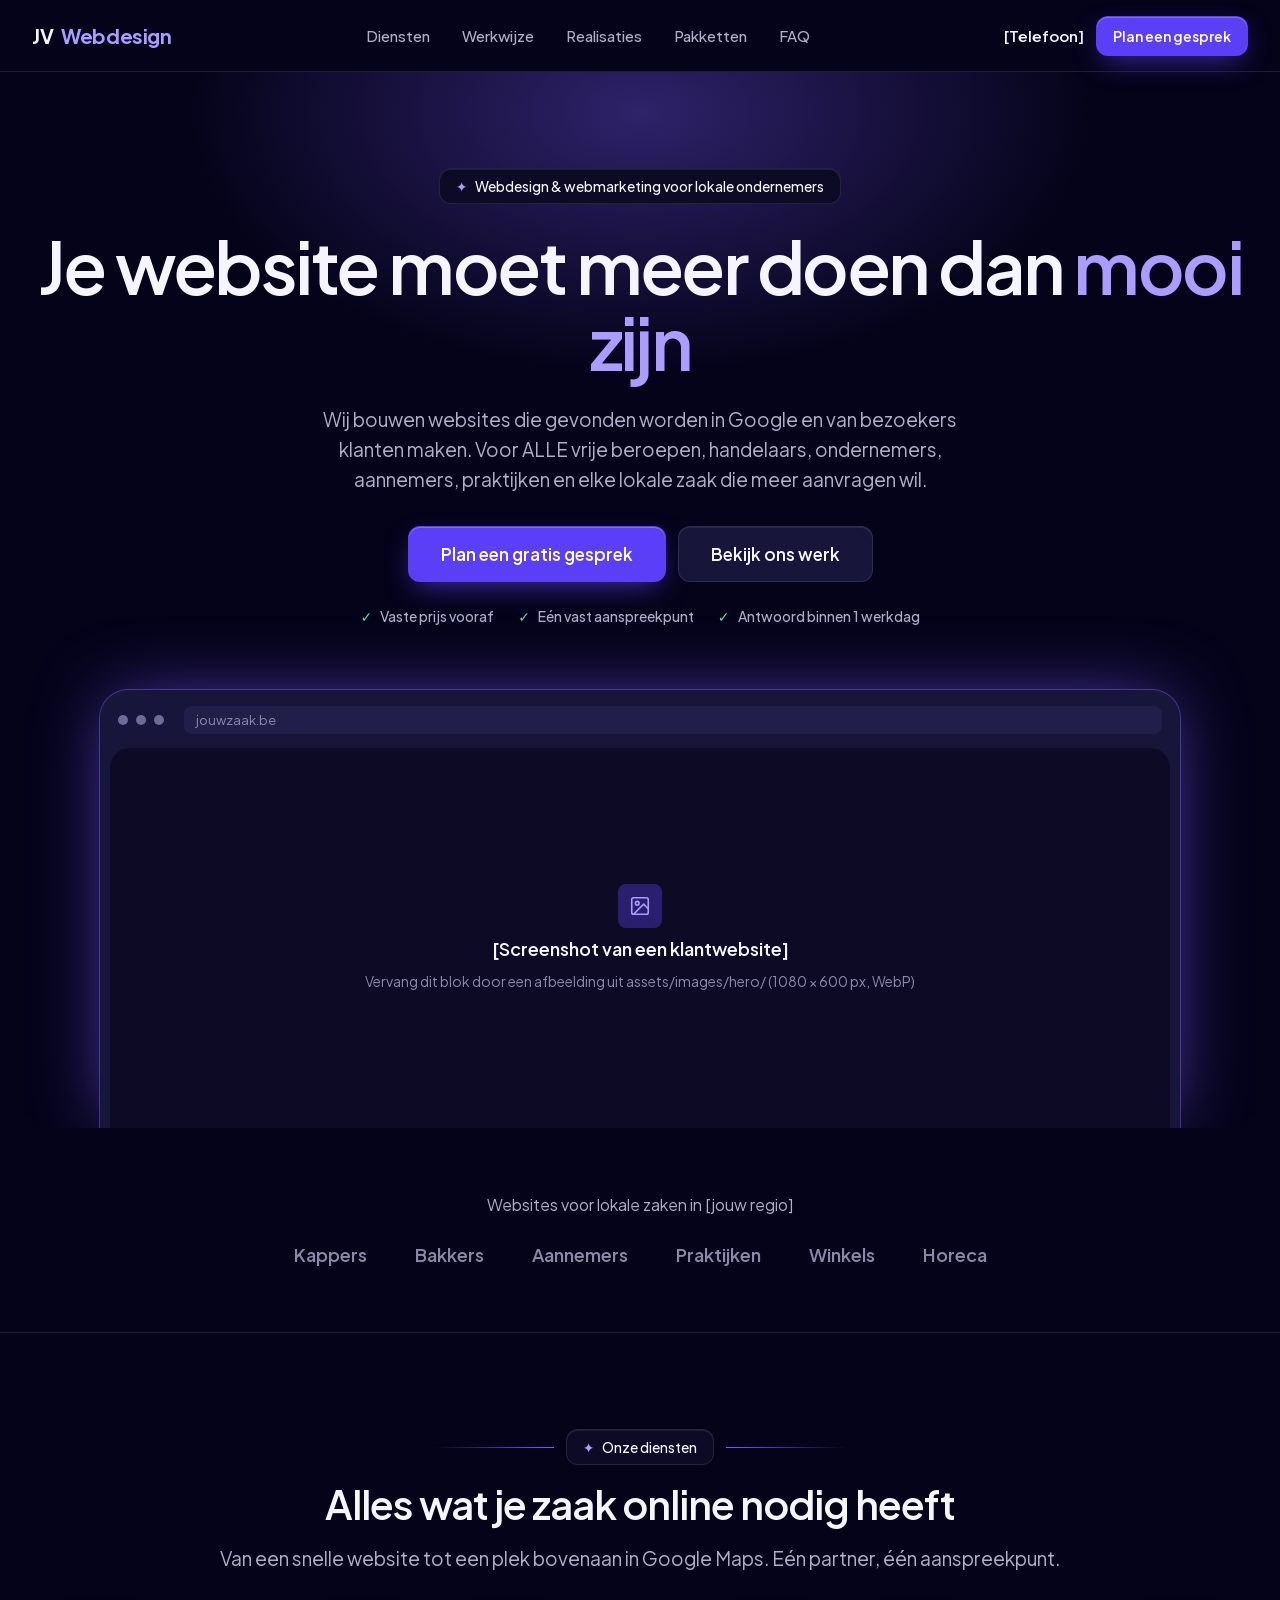
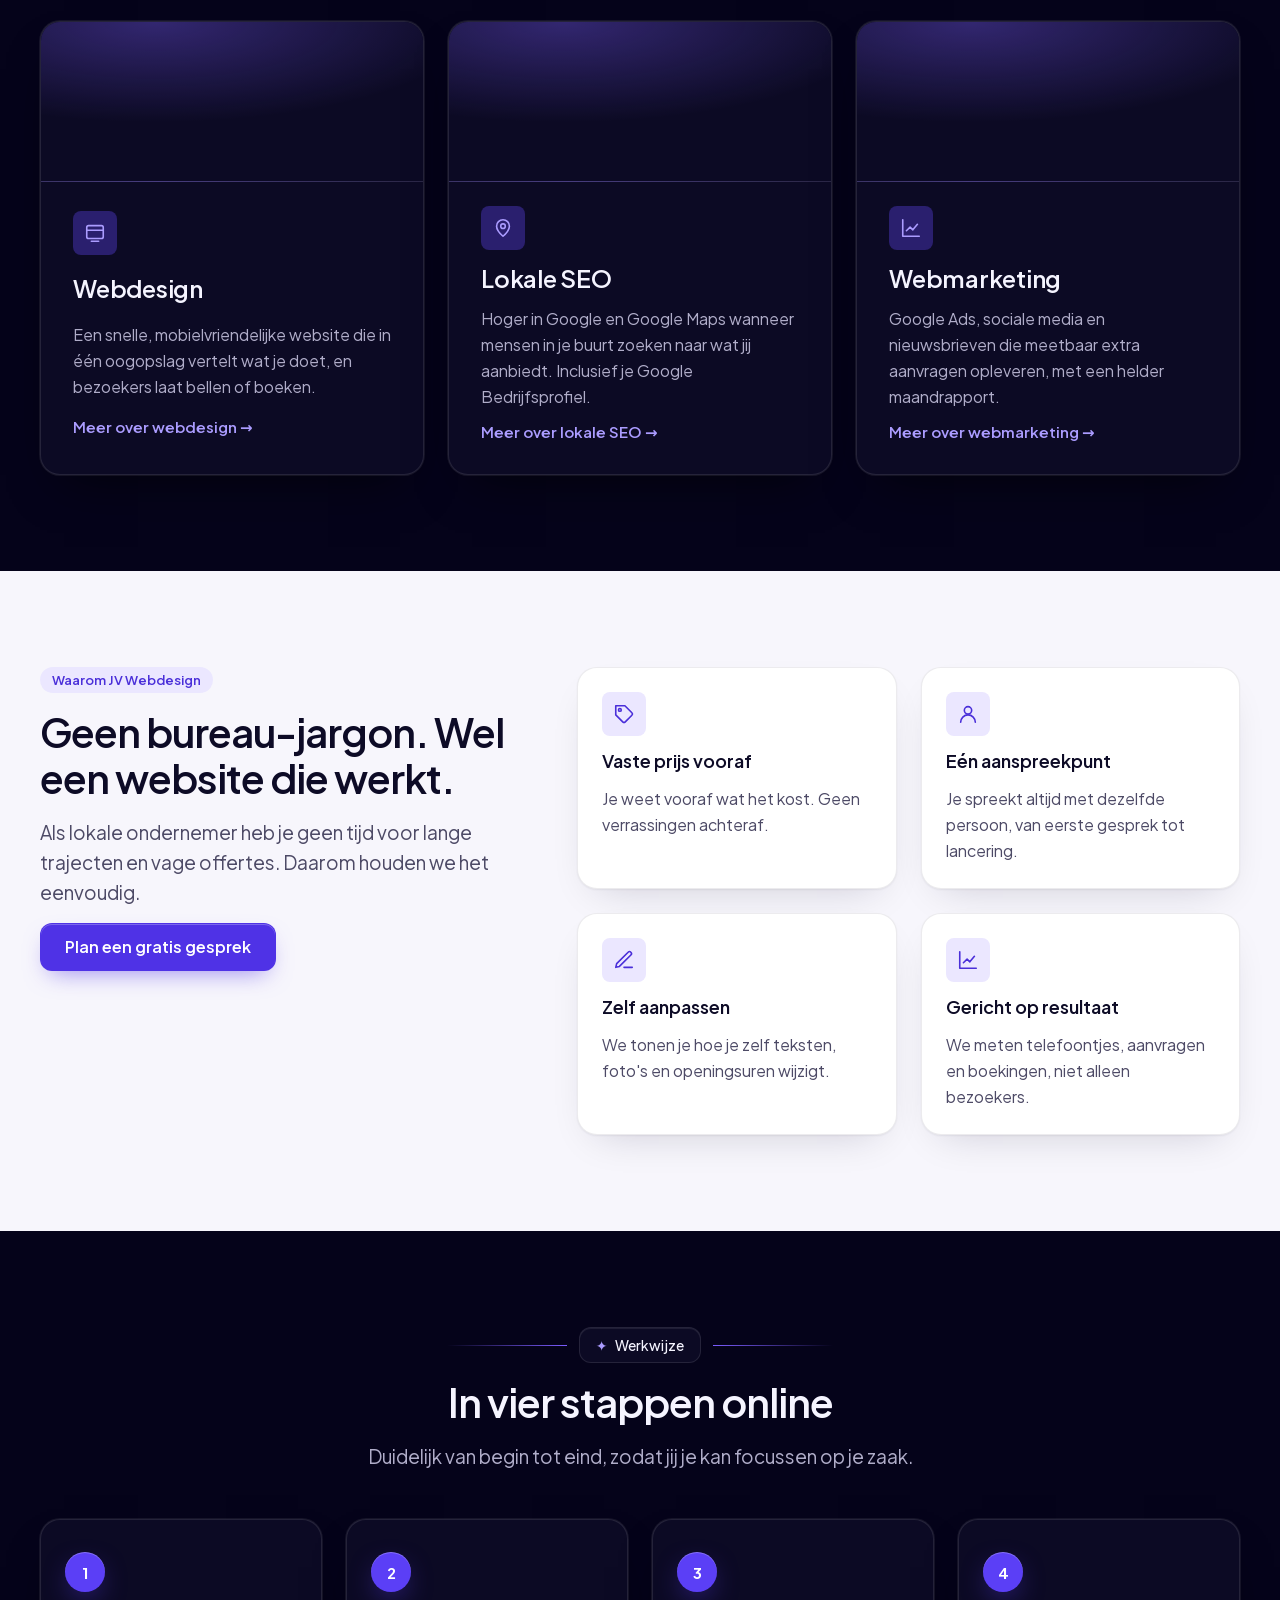
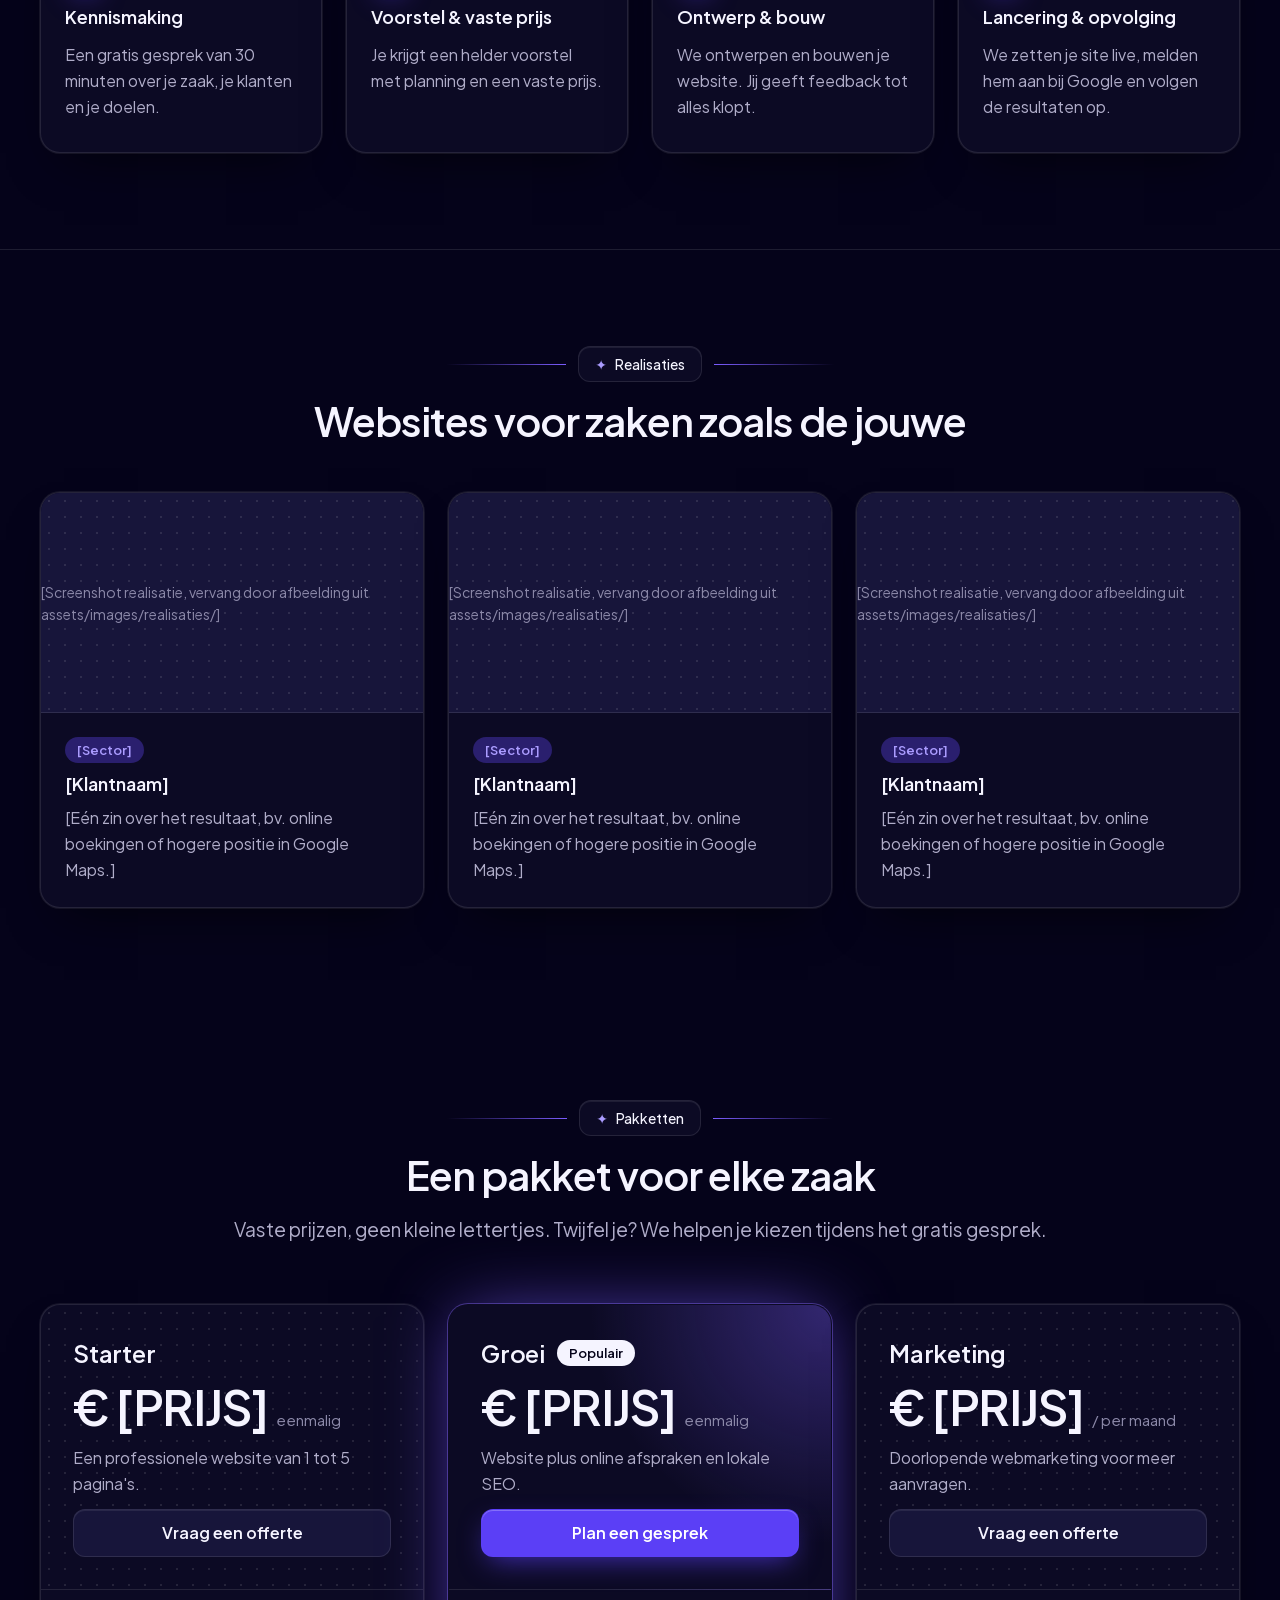
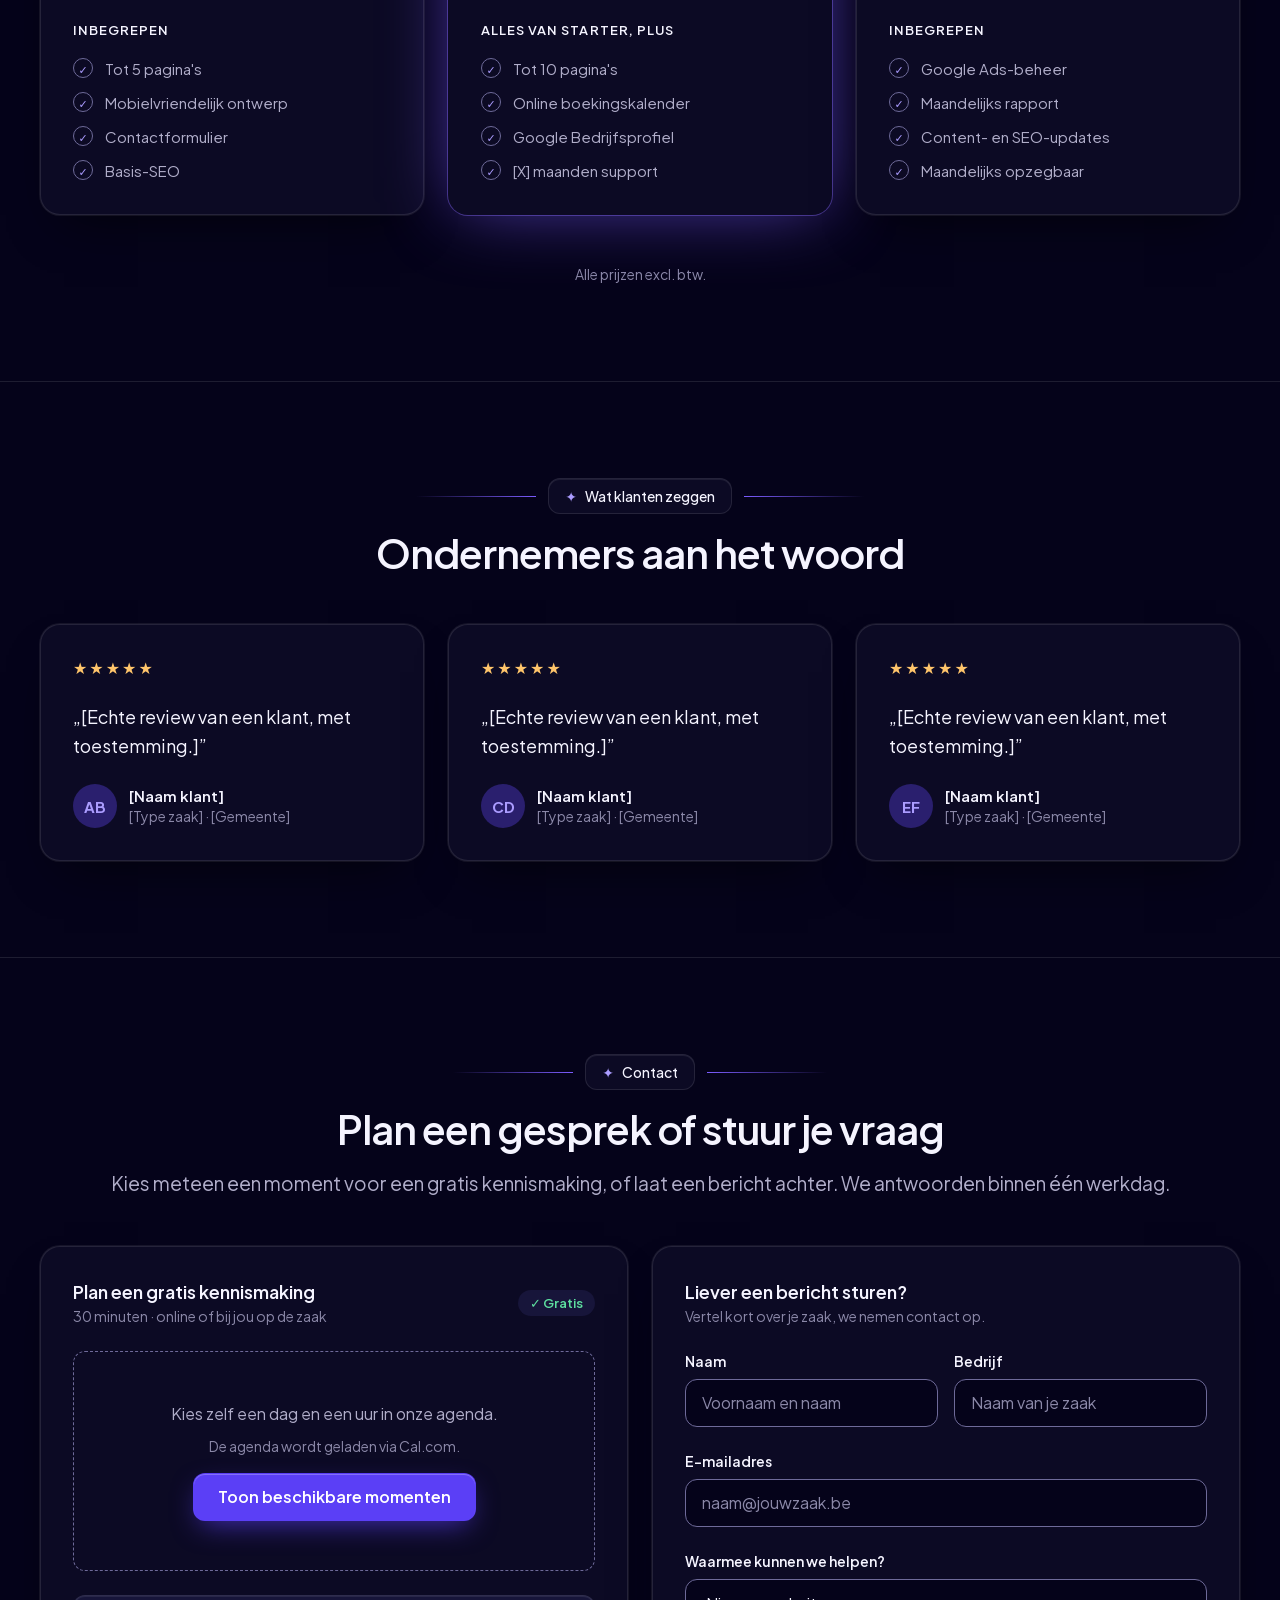
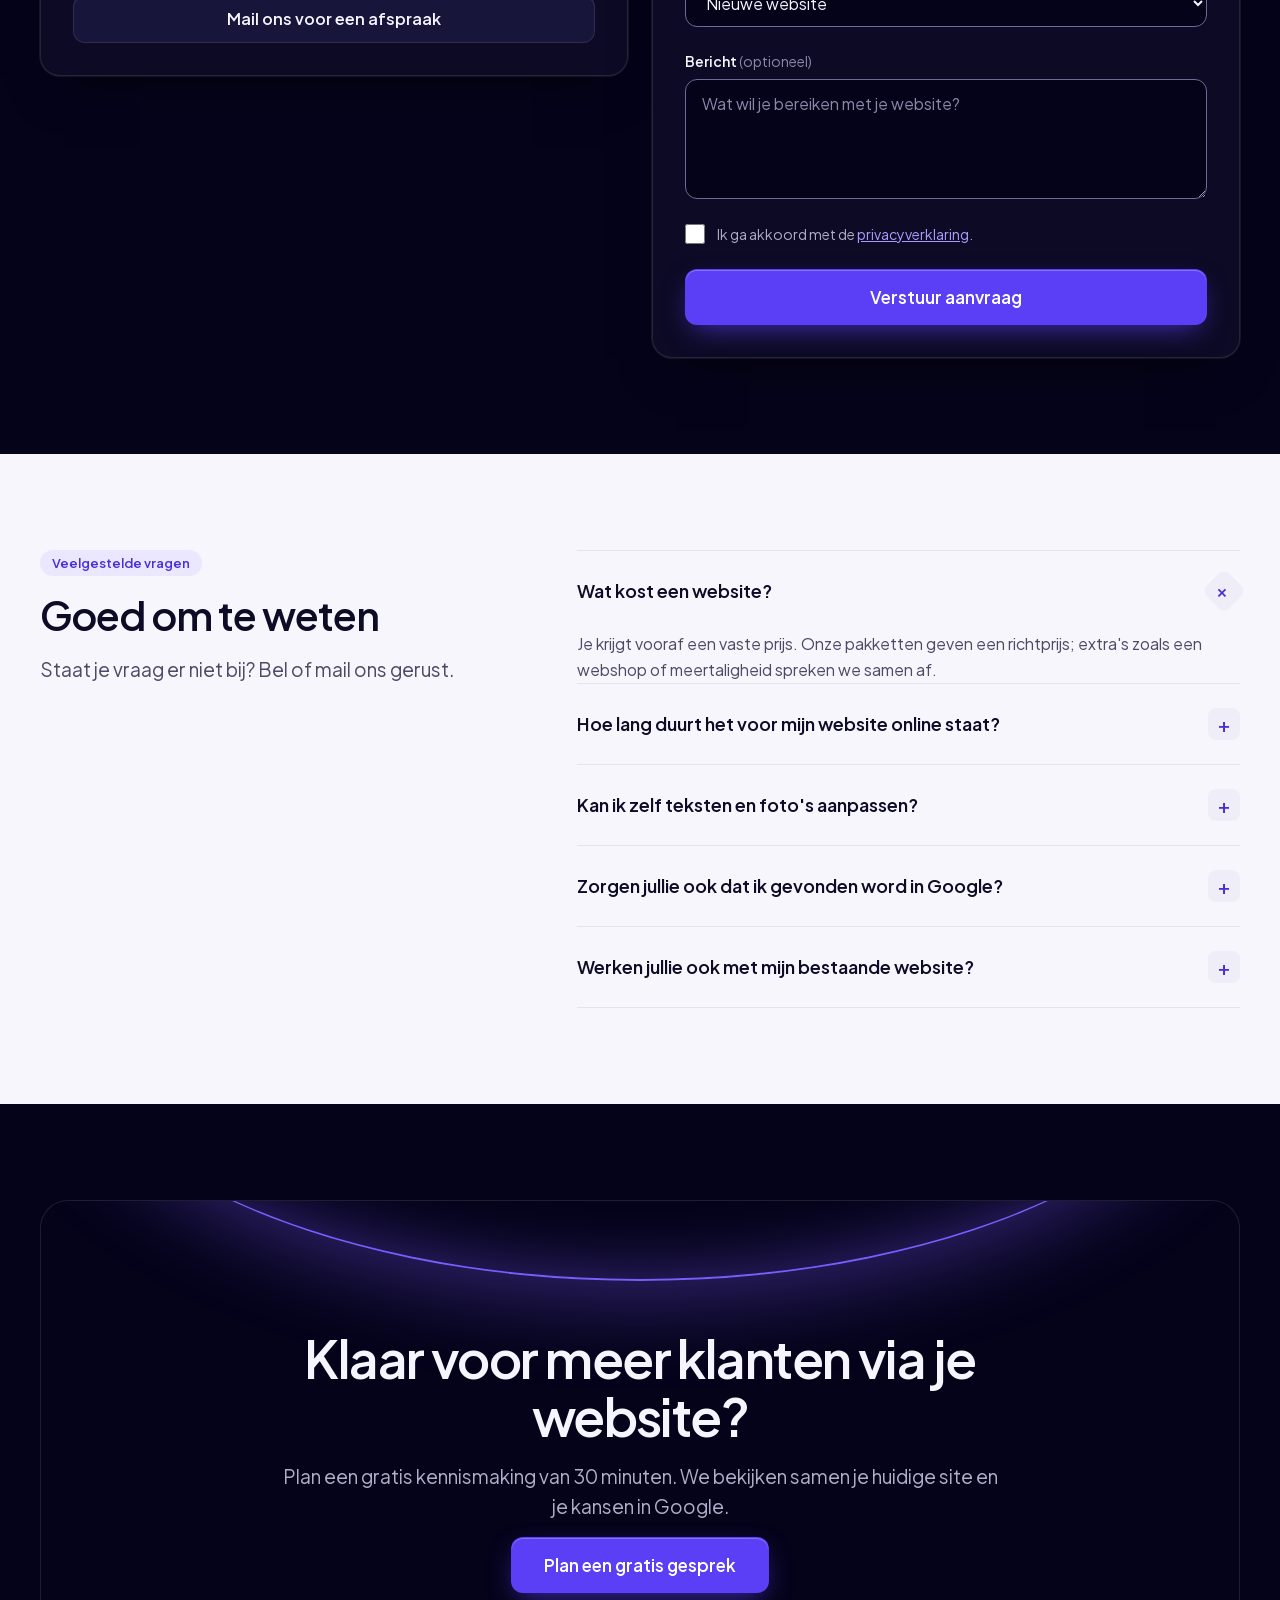
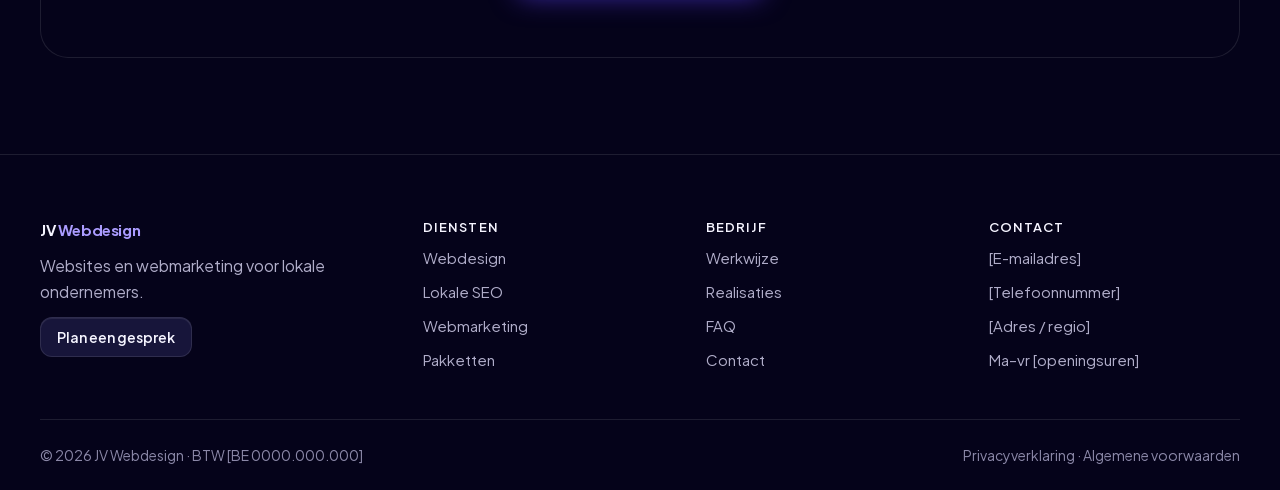
<file: index.html>
<!doctype html>
<html lang="nl" data-theme="dark">
  <head>
    <meta charset="utf-8" />
    <meta name="viewport" content="width=device-width, initial-scale=1" />
    <title>
      Webdesign &amp; lokale SEO voor lokale ondernemers | JV Webdesign
    </title>
    <meta
      name="description"
      content="Websites die gevonden worden en klanten opleveren. Vaste prijs, één aanspreekpunt. Plan een gratis kennismaking van 30 minuten."
    />
    <meta name="theme-color" content="#05031a" />
    <meta property="og:type" content="website" />
    <meta property="og:locale" content="nl_BE" />
    <meta property="og:site_name" content="JV Webdesign" />
    <meta
      property="og:title"
      content="Webdesign &amp; lokale SEO voor lokale ondernemers | JV Webdesign"
    />
    <meta
      property="og:description"
      content="Websites die gevonden worden en klanten opleveren. Vaste prijs, één aanspreekpunt. Plan een gratis kennismaking van 30 minuten."
    />
    <link rel="icon" href="favicon.ico" sizes="32x32" />
    <link rel="icon" href="assets/images/favicon.svg" type="image/svg+xml" />
    <link
      rel="preload"
      href="assets/fonts/plus-jakarta-sans-latin.woff2"
      as="font"
      type="font/woff2"
      crossorigin
    />
    <link rel="stylesheet" href="assets/css/fonts.css" />
    <link rel="stylesheet" href="assets/css/jv-webdesign.css" />
    <link rel="stylesheet" href="assets/css/site.css" />
    <script src="assets/js/main.js" defer></script>
  </head>
  <body>
    <a class="skip-link" href="#top">Naar de inhoud</a>
    <header class="site-header">
      <nav class="jv-nav" aria-label="Hoofdmenu">
        <a class="jv-nav__brand" href="#top">JV <b>Webdesign</b></a>
        <ul class="jv-nav__links" id="hoofdmenu">
          <li><a href="#diensten">Diensten</a></li>
          <li><a href="#werkwijze">Werkwijze</a></li>
          <li><a href="#realisaties">Realisaties</a></li>
          <li><a href="#pakketten">Pakketten</a></li>
          <li><a href="#faq">FAQ</a></li>
          <li class="jv-nav__mobile-only">
            <a href="tel:[TELEFOON]">[Telefoon]</a>
          </li>
        </ul>
        <div class="jv-nav__actions">
          <a class="jv-nav__phone" href="tel:[TELEFOON]">[Telefoon]</a>
          <a class="jv-btn jv-btn--primary jv-btn--sm" href="#contact"
            >Plan een gesprek</a
          >
          <button
            class="jv-nav__toggle"
            type="button"
            aria-controls="hoofdmenu"
            aria-expanded="false"
            aria-label="Menu openen"
          >
            <svg
              width="22"
              height="22"
              viewBox="0 0 24 24"
              fill="none"
              stroke="currentColor"
              stroke-width="1.75"
              stroke-linecap="round"
              stroke-linejoin="round"
              aria-hidden="true"
            >
              <path class="icon-open" d="M4 6h16M4 12h16M4 18h16"></path>
              <path class="icon-close" d="M6 6l12 12M18 6L6 18"></path>
            </svg>
          </button>
        </div>
      </nav>
    </header>
    <main>
      <section id="top" class="jv-hero jv-dots">
        <div class="jv-hero__inner">
          <p class="jv-eyebrow">
            Webdesign &amp; webmarketing voor lokale ondernemers
          </p>
          <h1 class="jv-display">
            Je website moet meer doen dan <em>mooi zijn</em>
          </h1>
          <p class="jv-lead jv-hero__lead">
            Wij bouwen websites die gevonden worden in Google en van bezoekers
            klanten maken. Voor ALLE vrije beroepen, handelaars, ondernemers, aannemers, praktijken en elke
            lokale zaak die meer aanvragen wil.
          </p>
          <div class="wp-block-buttons jv-hero__actions">
            <div class="wp-block-button jv-b jv-b--primary jv-b--lg">
              <a class="wp-block-button__link" href="#contact"
                >Plan een gratis gesprek</a
              >
            </div>
            <div class="wp-block-button jv-b jv-b--secondary jv-b--lg">
              <a class="wp-block-button__link" href="#realisaties"
                >Bekijk ons werk</a
              >
            </div>
          </div>
          <ul class="jv-hero__proof">
            <li>Vaste prijs vooraf</li>
            <li>Eén vast aanspreekpunt</li>
            <li>Antwoord binnen 1 werkdag</li>
          </ul>
        </div>
        <div class="home-frame">
          <div class="home-browserbar" aria-hidden="true">
            <span></span><span></span><span></span><em>jouwzaak.be</em>
          </div>
          <div class="home-browser-screen">
            <span class="jv-service__icon" aria-hidden="true"
              ><svg
                width="22"
                height="22"
                viewBox="0 0 24 24"
                fill="none"
                stroke="currentColor"
                stroke-width="1.75"
                stroke-linecap="round"
                stroke-linejoin="round"
              >
                <rect x="3" y="3" width="18" height="18" rx="2"></rect>
                <circle cx="9" cy="9" r="2"></circle>
                <path d="M21 15l-5-5L5 21"></path></svg
            ></span>
            <p class="jv-h4">[Screenshot van een klantwebsite]</p>
            <p class="jv-small">
              Vervang dit blok door een afbeelding uit assets/images/hero/ (1080
              × 600 px, WebP)
            </p>
            <!-- AFBEELDING: vervang de inhoud van .home-browser-screen door:
<img src="assets/images/hero/klantwebsite.webp" width="1080" height="600" alt="[Beschrijving van de website]" fetchpriority="high"> -->
          </div>
        </div>
      </section>
      <section class="home-section home-section--strip">
        <div class="home-container home-stack home-stack--tight">
          <p class="jv-body has-text-align-center">
            Websites voor lokale zaken in [jouw regio]
          </p>
          <ul class="home-sectors">
            <li>Kappers</li>
            <li>Bakkers</li>
            <li>Aannemers</li>
            <li>Praktijken</li>
            <li>Winkels</li>
            <li>Horeca</li>
          </ul>
        </div>
      </section>
      <section id="diensten" class="home-section">
        <div class="home-container home-stack">
          <div class="jv-section-head">
            <div class="jv-eyebrow-wrap has-lines">
              <p class="jv-eyebrow">Onze diensten</p>
            </div>
            <h2 class="jv-h2">Alles wat je zaak online nodig heeft</h2>
            <p class="jv-lead">
              Van een snelle website tot een plek bovenaan in Google Maps. Eén
              partner, één aanspreekpunt.
            </p>
          </div>
          <div class="home-grid-3">
            <article class="jv-card jv-service">
              <div class="jv-service__media jv-dots" aria-hidden="true"></div>
              <span class="jv-service__icon" aria-hidden="true"
                ><svg
                  width="22"
                  height="22"
                  viewBox="0 0 24 24"
                  fill="none"
                  stroke="currentColor"
                  stroke-width="1.75"
                  stroke-linecap="round"
                  stroke-linejoin="round"
                >
                  <path d="M3 9h18M8 21h8"></path>
                  <rect x="3" y="4" width="18" height="14" rx="2"></rect></svg
              ></span>
              <h3 class="jv-h3">Webdesign</h3>
              <p class="jv-body">
                Een snelle, mobielvriendelijke website die in één oogopslag
                vertelt wat je doet, en bezoekers laat bellen of boeken.
              </p>
              <p class="jv-service__link">
                <a href="#">Meer over webdesign →</a>
              </p>
            </article>
            <article class="jv-card jv-service">
              <div class="jv-service__media jv-dots" aria-hidden="true"></div>
              <span class="jv-service__icon" aria-hidden="true"
                ><svg
                  width="22"
                  height="22"
                  viewBox="0 0 24 24"
                  fill="none"
                  stroke="currentColor"
                  stroke-width="1.75"
                  stroke-linecap="round"
                  stroke-linejoin="round"
                >
                  <path
                    d="M12 21s-7-6.2-7-11a7 7 0 0 1 14 0c0 4.8-7 11-7 11z"
                  ></path>
                  <circle cx="12" cy="10" r="2.5"></circle></svg
              ></span>
              <h3 class="jv-h3">Lokale SEO</h3>
              <p class="jv-body">
                Hoger in Google en Google Maps wanneer mensen in je buurt zoeken
                naar wat jij aanbiedt. Inclusief je Google Bedrijfsprofiel.
              </p>
              <p class="jv-service__link">
                <a href="#">Meer over lokale SEO →</a>
              </p>
            </article>
            <article class="jv-card jv-service">
              <div class="jv-service__media jv-dots" aria-hidden="true"></div>
              <span class="jv-service__icon" aria-hidden="true"
                ><svg
                  width="22"
                  height="22"
                  viewBox="0 0 24 24"
                  fill="none"
                  stroke="currentColor"
                  stroke-width="1.75"
                  stroke-linecap="round"
                  stroke-linejoin="round"
                >
                  <path d="M3 3v18h18"></path>
                  <path d="M7 15l4-4 3 3 5-6"></path></svg
              ></span>
              <h3 class="jv-h3">Webmarketing</h3>
              <p class="jv-body">
                Google Ads, sociale media en nieuwsbrieven die meetbaar extra
                aanvragen opleveren, met een helder maandrapport.
              </p>
              <p class="jv-service__link">
                <a href="#">Meer over webmarketing →</a>
              </p>
            </article>
          </div>
        </div>
      </section>
      <section class="home-section is-light">
        <div class="home-container home-split">
          <div class="home-intro">
            <p class="jv-badge">Waarom JV Webdesign</p>
            <h2 class="jv-h2">
              Geen bureau-jargon. Wel een website die werkt.
            </h2>
            <p class="jv-lead">
              Als lokale ondernemer heb je geen tijd voor lange trajecten en
              vage offertes. Daarom houden we het eenvoudig.
            </p>
            <div class="wp-block-buttons">
              <div class="wp-block-button jv-b jv-b--primary">
                <a class="wp-block-button__link" href="#contact"
                  >Plan een gratis gesprek</a
                >
              </div>
            </div>
          </div>
          <div class="home-grid-2">
            <div class="jv-card home-perk-card">
              <span class="jv-service__icon" aria-hidden="true"
                ><svg
                  width="22"
                  height="22"
                  viewBox="0 0 24 24"
                  fill="none"
                  stroke="currentColor"
                  stroke-width="1.75"
                  stroke-linecap="round"
                  stroke-linejoin="round"
                >
                  <path
                    d="M20.6 13.4l-7.2 7.2a2 2 0 0 1-2.8 0L3 13V3h10l7.6 7.6a2 2 0 0 1 0 2.8z"
                  ></path>
                  <circle cx="7.5" cy="7.5" r="1.5"></circle></svg
              ></span>
              <h3 class="jv-h4">Vaste prijs vooraf</h3>
              <p class="jv-body">
                Je weet vooraf wat het kost. Geen verrassingen achteraf.
              </p>
            </div>
            <div class="jv-card home-perk-card">
              <span class="jv-service__icon" aria-hidden="true"
                ><svg
                  width="22"
                  height="22"
                  viewBox="0 0 24 24"
                  fill="none"
                  stroke="currentColor"
                  stroke-width="1.75"
                  stroke-linecap="round"
                  stroke-linejoin="round"
                >
                  <circle cx="12" cy="8" r="4"></circle>
                  <path d="M4 21a8 8 0 0 1 16 0"></path></svg
              ></span>
              <h3 class="jv-h4">Eén aanspreekpunt</h3>
              <p class="jv-body">
                Je spreekt altijd met dezelfde persoon, van eerste gesprek tot
                lancering.
              </p>
            </div>
            <div class="jv-card home-perk-card">
              <span class="jv-service__icon" aria-hidden="true"
                ><svg
                  width="22"
                  height="22"
                  viewBox="0 0 24 24"
                  fill="none"
                  stroke="currentColor"
                  stroke-width="1.75"
                  stroke-linecap="round"
                  stroke-linejoin="round"
                >
                  <path d="M12 20h9"></path>
                  <path
                    d="M16.5 3.5a2.1 2.1 0 0 1 3 3L7 19l-4 1 1-4z"
                  ></path></svg
              ></span>
              <h3 class="jv-h4">Zelf aanpassen</h3>
              <p class="jv-body">
                We tonen je hoe je zelf teksten, foto's en openingsuren wijzigt.
              </p>
            </div>
            <div class="jv-card home-perk-card">
              <span class="jv-service__icon" aria-hidden="true"
                ><svg
                  width="22"
                  height="22"
                  viewBox="0 0 24 24"
                  fill="none"
                  stroke="currentColor"
                  stroke-width="1.75"
                  stroke-linecap="round"
                  stroke-linejoin="round"
                >
                  <path d="M3 3v18h18"></path>
                  <path d="M7 15l4-4 3 3 5-6"></path></svg
              ></span>
              <h3 class="jv-h4">Gericht op resultaat</h3>
              <p class="jv-body">
                We meten telefoontjes, aanvragen en boekingen, niet alleen
                bezoekers.
              </p>
            </div>
          </div>
        </div>
      </section>
      <section id="werkwijze" class="home-section">
        <div class="home-container home-stack">
          <div class="jv-section-head">
            <div class="jv-eyebrow-wrap has-lines">
              <p class="jv-eyebrow">Werkwijze</p>
            </div>
            <h2 class="jv-h2">In vier stappen online</h2>
            <p class="jv-lead">
              Duidelijk van begin tot eind, zodat jij je kan focussen op je
              zaak.
            </p>
          </div>
          <div class="home-grid-4">
            <div class="jv-card home-step">
              <p class="home-step-num">1</p>
              <h3 class="jv-h4">Kennismaking</h3>
              <p class="jv-body">
                Een gratis gesprek van 30 minuten over je zaak, je klanten en je
                doelen.
              </p>
            </div>
            <div class="jv-card home-step">
              <p class="home-step-num">2</p>
              <h3 class="jv-h4">Voorstel &amp; vaste prijs</h3>
              <p class="jv-body">
                Je krijgt een helder voorstel met planning en een vaste prijs.
              </p>
            </div>
            <div class="jv-card home-step">
              <p class="home-step-num">3</p>
              <h3 class="jv-h4">Ontwerp &amp; bouw</h3>
              <p class="jv-body">
                We ontwerpen en bouwen je website. Jij geeft feedback tot alles
                klopt.
              </p>
            </div>
            <div class="jv-card home-step">
              <p class="home-step-num">4</p>
              <h3 class="jv-h4">Lancering &amp; opvolging</h3>
              <p class="jv-body">
                We zetten je site live, melden hem aan bij Google en volgen de
                resultaten op.
              </p>
            </div>
          </div>
        </div>
      </section>
      <section id="realisaties" class="home-section has-border">
        <div class="home-container home-stack">
          <div class="jv-section-head">
            <div class="jv-eyebrow-wrap has-lines">
              <p class="jv-eyebrow">Realisaties</p>
            </div>
            <h2 class="jv-h2">Websites voor zaken zoals de jouwe</h2>
          </div>
          <div class="home-grid-3">
            <article class="jv-card home-project">
              <div class="home-project-media jv-dots">
                <p class="jv-small">
                  [Screenshot realisatie, vervang door afbeelding uit
                  assets/images/realisaties/]
                </p>
              </div>
              <div class="home-project-body">
                <p class="jv-badge">[Sector]</p>
                <h3 class="jv-h4">[Klantnaam]</h3>
                <p class="jv-body">
                  [Eén zin over het resultaat, bv. online boekingen of hogere
                  positie in Google Maps.]
                </p>
              </div>
            </article>
            <article class="jv-card home-project">
              <div class="home-project-media jv-dots">
                <p class="jv-small">
                  [Screenshot realisatie, vervang door afbeelding uit
                  assets/images/realisaties/]
                </p>
              </div>
              <div class="home-project-body">
                <p class="jv-badge">[Sector]</p>
                <h3 class="jv-h4">[Klantnaam]</h3>
                <p class="jv-body">
                  [Eén zin over het resultaat, bv. online boekingen of hogere
                  positie in Google Maps.]
                </p>
              </div>
            </article>
            <article class="jv-card home-project">
              <div class="home-project-media jv-dots">
                <p class="jv-small">
                  [Screenshot realisatie, vervang door afbeelding uit
                  assets/images/realisaties/]
                </p>
              </div>
              <div class="home-project-body">
                <p class="jv-badge">[Sector]</p>
                <h3 class="jv-h4">[Klantnaam]</h3>
                <p class="jv-body">
                  [Eén zin over het resultaat, bv. online boekingen of hogere
                  positie in Google Maps.]
                </p>
              </div>
            </article>
          </div>
        </div>
      </section>
      <section id="pakketten" class="home-section">
        <div class="home-container home-stack">
          <div class="jv-section-head">
            <div class="jv-eyebrow-wrap has-lines">
              <p class="jv-eyebrow">Pakketten</p>
            </div>
            <h2 class="jv-h2">Een pakket voor elke zaak</h2>
            <p class="jv-lead">
              Vaste prijzen, geen kleine lettertjes. Twijfel je? We helpen je
              kiezen tijdens het gratis gesprek.
            </p>
          </div>
          <div class="home-grid-3 home-pricing">
            <article class="jv-card jv-price">
              <div class="jv-price__top jv-dots">
                <div class="jv-price__name"><h3 class="jv-h3">Starter</h3></div>
                <p class="jv-price__amount">
                  <strong>€ [PRIJS]</strong> <em>eenmalig</em>
                </p>
                <p class="jv-body">
                  Een professionele website van 1 tot 5 pagina's.
                </p>
                <div class="wp-block-buttons is-block">
                  <div class="wp-block-button jv-b jv-b--secondary">
                    <a class="wp-block-button__link" href="#contact"
                      >Vraag een offerte</a
                    >
                  </div>
                </div>
              </div>
              <div class="jv-price__bottom">
                <p class="jv-overline">Inbegrepen</p>
                <ul class="jv-price__list">
                  <li>Tot 5 pagina's</li>
                  <li>Mobielvriendelijk ontwerp</li>
                  <li>Contactformulier</li>
                  <li>Basis-SEO</li>
                </ul>
              </div>
            </article>
            <article class="jv-card jv-price jv-price--featured">
              <div class="jv-price__top jv-dots">
                <div class="jv-price__name">
                  <h3 class="jv-h3">Groei</h3>
                  <p class="jv-badge jv-badge--light">Populair</p>
                </div>
                <p class="jv-price__amount">
                  <strong>€ [PRIJS]</strong> <em>eenmalig</em>
                </p>
                <p class="jv-body">
                  Website plus online afspraken en lokale SEO.
                </p>
                <div class="wp-block-buttons is-block">
                  <div class="wp-block-button jv-b jv-b--primary">
                    <a class="wp-block-button__link" href="#contact"
                      >Plan een gesprek</a
                    >
                  </div>
                </div>
              </div>
              <div class="jv-price__bottom">
                <p class="jv-overline">Alles van Starter, plus</p>
                <ul class="jv-price__list">
                  <li>Tot 10 pagina's</li>
                  <li>Online boekingskalender</li>
                  <li>Google Bedrijfsprofiel</li>
                  <li>[X] maanden support</li>
                </ul>
              </div>
            </article>
            <article class="jv-card jv-price">
              <div class="jv-price__top jv-dots">
                <div class="jv-price__name">
                  <h3 class="jv-h3">Marketing</h3>
                </div>
                <p class="jv-price__amount">
                  <strong>€ [PRIJS]</strong> <em>/ per maand</em>
                </p>
                <p class="jv-body">
                  Doorlopende webmarketing voor meer aanvragen.
                </p>
                <div class="wp-block-buttons is-block">
                  <div class="wp-block-button jv-b jv-b--secondary">
                    <a class="wp-block-button__link" href="#contact"
                      >Vraag een offerte</a
                    >
                  </div>
                </div>
              </div>
              <div class="jv-price__bottom">
                <p class="jv-overline">Inbegrepen</p>
                <ul class="jv-price__list">
                  <li>Google Ads-beheer</li>
                  <li>Maandelijks rapport</li>
                  <li>Content- en SEO-updates</li>
                  <li>Maandelijks opzegbaar</li>
                </ul>
              </div>
            </article>
          </div>
          <p class="jv-small has-text-align-center">Alle prijzen excl. btw.</p>
        </div>
      </section>
      <section class="home-section has-border">
        <div class="home-container home-stack">
          <div class="jv-section-head">
            <div class="jv-eyebrow-wrap has-lines">
              <p class="jv-eyebrow">Wat klanten zeggen</p>
            </div>
            <h2 class="jv-h2">Ondernemers aan het woord</h2>
          </div>
          <div class="home-grid-3">
            <article class="jv-card jv-quote">
              <p class="jv-quote__stars">★★★★★</p>
              <p class="jv-quote__text">
                „[Echte review van een klant, met toestemming.]”
              </p>
              <div class="jv-quote__who">
                <p class="jv-quote__avatar">AB</p>
                <div>
                  <p class="jv-quote__name">[Naam klant]</p>
                  <p class="jv-quote__role">[Type zaak] · [Gemeente]</p>
                </div>
              </div>
            </article>
            <article class="jv-card jv-quote">
              <p class="jv-quote__stars">★★★★★</p>
              <p class="jv-quote__text">
                „[Echte review van een klant, met toestemming.]”
              </p>
              <div class="jv-quote__who">
                <p class="jv-quote__avatar">CD</p>
                <div>
                  <p class="jv-quote__name">[Naam klant]</p>
                  <p class="jv-quote__role">[Type zaak] · [Gemeente]</p>
                </div>
              </div>
            </article>
            <article class="jv-card jv-quote">
              <p class="jv-quote__stars">★★★★★</p>
              <p class="jv-quote__text">
                „[Echte review van een klant, met toestemming.]”
              </p>
              <div class="jv-quote__who">
                <p class="jv-quote__avatar">EF</p>
                <div>
                  <p class="jv-quote__name">[Naam klant]</p>
                  <p class="jv-quote__role">[Type zaak] · [Gemeente]</p>
                </div>
              </div>
            </article>
          </div>
        </div>
      </section>
      <section id="contact" class="home-section has-border">
        <div class="home-container home-stack">
          <div class="jv-section-head">
            <div class="jv-eyebrow-wrap has-lines">
              <p class="jv-eyebrow">Contact</p>
            </div>
            <h2 class="jv-h2">Plan een gesprek of stuur je vraag</h2>
            <p class="jv-lead">
              Kies meteen een moment voor een gratis kennismaking, of laat een
              bericht achter. We antwoorden binnen één werkdag.
            </p>
          </div>
          <div class="home-contact">
            <div class="jv-card jv-booking" id="boeken">
              <!-- KALENDER: Cal.com inline-embed. data-cal-link = je link zonder domein (bv. jv-webdesign/kennismaking).
     EU-account (cal.eu)? Zet data-cal-origin op https://app.cal.eu. De agenda laadt pas na een klik,
     dus zonder toestemming geen scripts of cookies van Cal.com (GDPR). -->
              <div class="jv-booking__head">
                <div>
                  <h3 class="jv-h4">Plan een gratis kennismaking</h3>
                  <p class="jv-small">
                    30 minuten · online of bij jou op de zaak
                  </p>
                </div>
                <span class="jv-badge jv-badge--success">✓ Gratis</span>
              </div>
              <div
                class="jv-booking__placeholder"
                data-cal-link="johan-vrolix-lab56o/30min"
                data-cal-origin="https://app.cal.com"
              >
                <p class="jv-body">
                  Kies zelf een dag en een uur in onze agenda.
                </p>
                <p class="jv-small">De agenda wordt geladen via Cal.com.</p>
                <button
                  class="jv-btn jv-btn--primary"
                  type="button"
                  data-cal-load
                >
                  Toon beschikbare momenten
                </button>
                <noscript
                  ><p class="jv-small">
                    <a href="https://cal.com/johan-vrolix-lab56o/30min"
                      >Open de agenda op cal.com</a
                    >
                  </p></noscript
                >
              </div>
              <p class="jv-booking__loading" role="status" hidden>
                <span class="jv-booking__spinner" aria-hidden="true"></span
                >Agenda laden…
              </p>
              <div class="jv-booking__embed" id="cal-inline" hidden></div>
              <a
                class="jv-btn jv-btn--secondary jv-btn--block"
                href="mailto:test@ikke.com?subject=Gratis%20kennismaking"
                >Mail ons voor een afspraak</a
              >
            </div>
            <!-- FORMULIER: verstuurd via Formspree, formulier-ID mbglvqaa (in action en data-endpoint).
     action = terugval zonder JavaScript. -->
            <form
              class="jv-card jv-form"
              action="https://formspree.io/f/mbglvqaa"
              method="post"
              data-endpoint="https://formspree.io/f/mbglvqaa"
              novalidate
            >
              <input
                type="hidden"
                name="_subject"
                value="Nieuwe aanvraag via de website"
              />
              <div>
                <h3 class="jv-h4">Liever een bericht sturen?</h3>
                <p class="jv-small">
                  Vertel kort over je zaak, we nemen contact op.
                </p>
              </div>
              <div class="jv-form__row">
                <div class="jv-field">
                  <label class="jv-label" for="jv-naam">Naam</label
                  ><input
                    class="jv-input"
                    id="jv-naam"
                    name="naam"
                    placeholder="Voornaam en naam"
                    autocomplete="name"
                    required
                  />
                </div>
                <div class="jv-field">
                  <label class="jv-label" for="jv-bedrijf">Bedrijf</label
                  ><input
                    class="jv-input"
                    id="jv-bedrijf"
                    name="bedrijf"
                    placeholder="Naam van je zaak"
                    autocomplete="organization"
                  />
                </div>
              </div>
              <div class="jv-field">
                <label class="jv-label" for="jv-email">E-mailadres</label
                ><input
                  class="jv-input"
                  id="jv-email"
                  name="email"
                  type="email"
                  placeholder="naam@jouwzaak.be"
                  autocomplete="email"
                  required
                />
              </div>
              <div class="jv-field">
                <label class="jv-label" for="jv-hulp"
                  >Waarmee kunnen we helpen?</label
                ><select class="jv-select" id="jv-hulp" name="hulp">
                  <option>Nieuwe website</option>
                  <option>Website vernieuwen</option>
                  <option>Lokale SEO</option>
                  <option>Webmarketing</option>
                  <option>Iets anders</option>
                </select>
              </div>
              <div class="jv-field">
                <label class="jv-label" for="jv-bericht"
                  >Bericht <span class="jv-optional">(optioneel)</span></label
                ><textarea
                  class="jv-textarea"
                  id="jv-bericht"
                  name="bericht"
                  placeholder="Wat wil je bereiken met je website?"
                ></textarea>
              </div>
              <label class="jv-check"
                ><input
                  type="checkbox"
                  name="privacy"
                  value="ja"
                  required
                /><span
                  >Ik ga akkoord met de
                  <a href="/privacyverklaring/">privacyverklaring</a>.</span
                ></label
              >
              <div class="jv-form__hp" aria-hidden="true">
                <label for="jv-gotcha">Laat dit veld leeg</label
                ><input
                  id="jv-gotcha"
                  name="_gotcha"
                  type="text"
                  tabindex="-1"
                  autocomplete="off"
                />
              </div>
              <button
                class="jv-btn jv-btn--primary jv-btn--lg jv-btn--block"
                type="submit"
              >
                Verstuur aanvraag
              </button>
              <p
                class="jv-form__status"
                role="status"
                aria-live="polite"
                hidden
              ></p>
            </form>
          </div>
        </div>
      </section>
      <section id="faq" class="home-section is-light">
        <div class="home-container home-split">
          <div class="home-intro">
            <p class="jv-badge">Veelgestelde vragen</p>
            <h2 class="jv-h2">Goed om te weten</h2>
            <p class="jv-lead">
              Staat je vraag er niet bij? Bel of mail ons gerust.
            </p>
          </div>
          <div class="jv-faq">
            <details open>
              <summary>Wat kost een website?</summary>
              <p class="jv-body">
                Je krijgt vooraf een vaste prijs. Onze pakketten geven een
                richtprijs; extra's zoals een webshop of meertaligheid spreken
                we samen af.
              </p>
            </details>
            <details>
              <summary>
                Hoe lang duurt het voor mijn website online staat?
              </summary>
              <p class="jv-body">
                Meestal [X] weken, afhankelijk van hoe snel teksten en foto's
                klaar zijn. We helpen je daar graag bij.
              </p>
            </details>
            <details>
              <summary>Kan ik zelf teksten en foto's aanpassen?</summary>
              <p class="jv-body">
                Ja. Na de lancering tonen we je hoe je zelf teksten, foto's en
                openingsuren wijzigt.
              </p>
            </details>
            <details>
              <summary>
                Zorgen jullie ook dat ik gevonden word in Google?
              </summary>
              <p class="jv-body">
                Elke website krijgt een basis-SEO. Met lokale SEO werken we
                gericht aan je positie in Google en Google Maps in je regio.
              </p>
            </details>
            <details>
              <summary>Werken jullie ook met mijn bestaande website?</summary>
              <p class="jv-body">
                Ja, we kunnen je huidige website verbeteren in plaats van van
                nul te beginnen. Dat bekijken we samen in het gratis gesprek.
              </p>
            </details>
          </div>
        </div>
      </section>
      <script type="application/ld+json">
        {
          "@context": "https://schema.org",
          "@type": "FAQPage",
          "mainEntity": [
            {
              "@type": "Question",
              "name": "Wat kost een website?",
              "acceptedAnswer": {
                "@type": "Answer",
                "text": "Je krijgt vooraf een vaste prijs. Onze pakketten geven een richtprijs; extra's zoals een webshop of meertaligheid spreken we samen af."
              }
            },
            {
              "@type": "Question",
              "name": "Hoe lang duurt het voor mijn website online staat?",
              "acceptedAnswer": {
                "@type": "Answer",
                "text": "Meestal [X] weken, afhankelijk van hoe snel teksten en foto's klaar zijn. We helpen je daar graag bij."
              }
            },
            {
              "@type": "Question",
              "name": "Kan ik zelf teksten en foto's aanpassen?",
              "acceptedAnswer": {
                "@type": "Answer",
                "text": "Ja. Na de lancering tonen we je hoe je zelf teksten, foto's en openingsuren wijzigt."
              }
            },
            {
              "@type": "Question",
              "name": "Zorgen jullie ook dat ik gevonden word in Google?",
              "acceptedAnswer": {
                "@type": "Answer",
                "text": "Elke website krijgt een basis-SEO. Met lokale SEO werken we gericht aan je positie in Google en Google Maps in je regio."
              }
            },
            {
              "@type": "Question",
              "name": "Werken jullie ook met mijn bestaande website?",
              "acceptedAnswer": {
                "@type": "Answer",
                "text": "Ja, we kunnen je huidige website verbeteren in plaats van van nul te beginnen. Dat bekijken we samen in het gratis gesprek."
              }
            }
          ]
        }
      </script>
      <section class="home-section">
        <div class="home-container">
          <div class="jv-cta jv-dots">
            <div class="jv-cta__inner">
              <h2 class="jv-h1">Klaar voor meer klanten via je website?</h2>
              <p class="jv-lead">
                Plan een gratis kennismaking van 30 minuten. We bekijken samen
                je huidige site en je kansen in Google.
              </p>
              <div class="wp-block-buttons is-centered">
                <div class="wp-block-button jv-b jv-b--primary jv-b--lg">
                  <a class="wp-block-button__link" href="#contact"
                    >Plan een gratis gesprek</a
                  >
                </div>
              </div>
            </div>
          </div>
        </div>
      </section>
    </main>
    <footer class="jv-footer">
      <div class="home-container">
        <div class="jv-footer__grid">
          <div class="jv-footer__col">
            <p class="jv-nav__brand">
              <a href="#top">JV <strong>Webdesign</strong></a>
            </p>
            <p class="jv-body">
              Websites en webmarketing voor lokale ondernemers.
            </p>
            <div class="wp-block-buttons">
              <div class="wp-block-button jv-b jv-b--secondary jv-b--sm">
                <a class="wp-block-button__link" href="#contact"
                  >Plan een gesprek</a
                >
              </div>
            </div>
          </div>
          <div class="jv-footer__col">
            <p class="jv-overline">Diensten</p>
            <p><a href="#diensten">Webdesign</a></p>
            <p><a href="#diensten">Lokale SEO</a></p>
            <p><a href="#diensten">Webmarketing</a></p>
            <p><a href="#pakketten">Pakketten</a></p>
          </div>
          <div class="jv-footer__col">
            <p class="jv-overline">Bedrijf</p>
            <p><a href="#werkwijze">Werkwijze</a></p>
            <p><a href="#realisaties">Realisaties</a></p>
            <p><a href="#faq">FAQ</a></p>
            <p><a href="#contact">Contact</a></p>
          </div>
          <div class="jv-footer__col">
            <p class="jv-overline">Contact</p>
            <p><a href="mailto:[E-MAIL]">[E-mailadres]</a></p>
            <p><a href="tel:[TELEFOON]">[Telefoonnummer]</a></p>
            <p><a href="#contact">[Adres / regio]</a></p>
            <p><a href="#contact">Ma–vr [openingsuren]</a></p>
          </div>
        </div>
        <div class="jv-footer__bottom">
          <p class="jv-small">
            © <span data-year>2026</span> JV Webdesign · BTW [BE 0000.000.000]
          </p>
          <p class="jv-small">
            <a href="/privacyverklaring/">Privacyverklaring</a> ·
            <a href="/algemene-voorwaarden/">Algemene voorwaarden</a>
          </p>
        </div>
      </div>
    </footer>
  </body>
</html>
</file>
<file: assets/css/fonts.css>
/* Plus Jakarta Sans, lokaal gehost (GDPR): variabel lettertype, gewichten 400-700.
   Bestanden in assets/fonts/. Ontbreken ze, dan valt --font-sans terug op system-ui. */
@font-face {
  font-family: "Plus Jakarta Sans";
  font-style: normal;
  font-weight: 400 700;
  font-display: swap;
  src: url("../fonts/plus-jakarta-sans-latin-ext.woff2") format("woff2");
  unicode-range: U+0100-02BA, U+02BD-02C5, U+02C7-02CC, U+02CE-02D7, U+02DD-02FF, U+0304, U+0308, U+0329, U+1D00-1DBF, U+1E00-1E9F, U+1EF2-1EFF, U+2020, U+20A0-20AB, U+20AD-20C0, U+2113, U+2C60-2C7F, U+A720-A7FF;
}
@font-face {
  font-family: "Plus Jakarta Sans";
  font-style: normal;
  font-weight: 400 700;
  font-display: swap;
  src: url("../fonts/plus-jakarta-sans-latin.woff2") format("woff2");
  unicode-range: U+0000-00FF, U+0131, U+0152-0153, U+02BB-02BC, U+02C6, U+02DA, U+02DC, U+0304, U+0308, U+0329, U+2000-206F, U+20AC, U+2122, U+2191, U+2193, U+2212, U+2215, U+FEFF, U+FFFD;
}
</file>
<file: assets/css/jv-webdesign.css>
/* =========================================================
   JV Webdesign — volledige site-CSS
   Plakken in: Weergave > Customizer > Extra CSS (of een child theme).
   1. Tokens  2. Componenten  3. Homepage-layout  4. WordPress-brug
   ========================================================= */

/* 1. Tokens */
:root, [data-theme="dark"] {
  --surface-0: #05031a;
  --surface-100: #0c0a24;
  --surface-200: #17153a;
  --surface-300: #211e4a;
  --line: #ffffff1a;
  --line-strong: #6e6a99;
  --ink: #f5f4ff;
  --ink-muted: #b0adc9;
  --ink-subtle: #8b88a8;
  --brand: #5b3ff6;
  --brand-hover: #6d54ff;
  --brand-soft: #2a1f6e;
  --brand-text: #ab9cff;
  --on-brand: #ffffff;
  --glow: #7b5cff;
  --glow-soft: #7b5cff59;
  --success-text: #5ee0a0;
  --warning-text: #ffc56b;
  --danger-text: #ff8a8a;
  --focus-ring: #c4b8ff;
  --shadow-card: 0 0 0 1px #ffffff12, 0 24px 48px -24px #000000b3;
  --shadow-glow: 0 10px 28px -8px #5b3ff6b3, inset 0 1px 0 #ffffff40;
  --shadow-glow-lg: 0 0 0 1px #8b6cff66, 0 0 72px -12px #7b5cffb3;
  --shadow-inset: inset 0 1px 0 #ffffff14;
}
[data-theme="light"], .is-light {
  --surface-0: #f7f6fc;
  --surface-100: #ffffff;
  --surface-200: #efedf8;
  --surface-300: #e4e1f3;
  --line: #0d0b2614;
  --line-strong: #8a86a6;
  --ink: #0d0b26;
  --ink-muted: #4d4a66;
  --ink-subtle: #615e7a;
  --brand: #4f32e6;
  --brand-hover: #4127d1;
  --brand-soft: #ebe7ff;
  --brand-text: #4a2fd9;
  --on-brand: #ffffff;
  --glow: #7b5cff;
  --glow-soft: #7b5cff26;
  --success-text: #12784a;
  --warning-text: #8a5a00;
  --danger-text: #c42b2b;
  --focus-ring: #4f32e6;
  --shadow-card: 0 1px 2px #0d0b260f, 0 16px 40px -20px #0d0b2633;
  --shadow-glow: 0 10px 24px -10px #4f32e699, inset 0 1px 0 #ffffff40;
  --shadow-glow-lg: 0 0 0 1px #7b5cff40, 0 24px 64px -24px #7b5cff80;
  --shadow-inset: inset 0 1px 0 #ffffffcc;
}
:root {
  --space-1: 4px; --space-2: 8px; --space-3: 12px; --space-4: 16px; --space-5: 24px;
  --space-6: 32px; --space-7: 48px; --space-8: 64px; --space-9: 96px; --space-10: 128px;
  --radius-sm: 8px; --radius-md: 12px; --radius-lg: 20px; --radius-xl: 28px; --radius-pill: 999px;
  --container-max: 1200px; --prose-max: 720px; --nav-height: 72px; --control-height: 48px;
  --font-sans: "Plus Jakarta Sans", system-ui, -apple-system, "Segoe UI", sans-serif;
}

/* 2. Componenten (designsysteem bundle.css) */
.jv { font-family: var(--font-sans); color: var(--ink); -webkit-font-smoothing: antialiased; }
.jv *, .jv *::before, .jv *::after { box-sizing: border-box; }
.jv :focus-visible { outline: 2px solid var(--focus-ring); outline-offset: 2px; }

/* ---------- Tekst-helpers ---------- */
.jv-display { font-size: 72px; line-height: 76px; font-weight: 600; letter-spacing: -0.035em; margin: 0; }
.jv-h1 { font-size: 52px; line-height: 58px; font-weight: 600; letter-spacing: -0.03em; margin: 0; }
.jv-h2 { font-size: 40px; line-height: 46px; font-weight: 600; letter-spacing: -0.025em; margin: 0; }
.jv-h3 { font-size: 24px; line-height: 32px; font-weight: 600; letter-spacing: -0.01em; margin: 0; }
.jv-h4 { font-size: 18px; line-height: 26px; font-weight: 600; margin: 0; }
.jv-lead { font-size: 19px; line-height: 30px; color: var(--ink-muted); margin: 0; }
.jv-body { font-size: 16px; line-height: 26px; color: var(--ink-muted); margin: 0; }
.jv-small { font-size: 14px; line-height: 22px; color: var(--ink-subtle); margin: 0; }
.jv-overline { font-size: 13px; line-height: 16px; font-weight: 600; letter-spacing: 0.08em; text-transform: uppercase; color: var(--ink); margin: 0; }
.jv-accent { color: var(--brand-text); }
@media (max-width: 720px) {
  .jv-display { font-size: 44px; line-height: 50px; }
  .jv-h1 { font-size: 38px; line-height: 44px; }
  .jv-h2 { font-size: 30px; line-height: 36px; }
  .jv-lead { font-size: 17px; line-height: 27px; }
}

/* ---------- Achtergrondtextuur ---------- */
.jv-dots { background-image: radial-gradient(var(--line) 1px, transparent 1.2px); background-size: 16px 16px; }

/* ---------- Button ---------- */
.jv-btn {
  display: inline-flex; align-items: center; justify-content: center; gap: var(--space-2);
  height: var(--control-height); padding: 0 var(--space-5); border-radius: var(--radius-md);
  font: 600 16px/20px var(--font-sans); text-decoration: none; white-space: nowrap;
  border: 1px solid transparent; cursor: pointer; transition: background-color .15s ease, transform .15s ease, box-shadow .15s ease;
}
.jv-btn--primary { background: var(--brand); color: var(--on-brand); box-shadow: var(--shadow-glow); }
.jv-btn--primary:hover { background: var(--brand-hover); }
.jv-btn--primary:active { transform: translateY(1px); }
.jv-btn--secondary { background: var(--surface-200); color: var(--ink); border-color: var(--line); box-shadow: var(--shadow-inset); }
.jv-btn--secondary:hover { background: var(--surface-300); }
.jv-btn--ghost { background: transparent; color: var(--ink); }
.jv-btn--ghost:hover { background: var(--surface-200); }
.jv-btn--sm { height: 40px; padding: 0 var(--space-4); font-size: 14px; }
.jv-btn--lg { height: 56px; padding: 0 var(--space-6); font-size: 17px; }
.jv-btn--block { display: flex; width: 100%; }
.jv-btn[disabled], .jv-btn[aria-disabled="true"] { opacity: .45; cursor: not-allowed; box-shadow: none; }

/* ---------- Badge ---------- */
.jv-badge {
  display: inline-flex; align-items: center; gap: var(--space-1); height: 26px; padding: 0 var(--space-3);
  border-radius: var(--radius-pill); font: 600 13px/16px var(--font-sans);
  background: var(--brand-soft); color: var(--brand-text);
}
.jv-badge--solid { background: var(--brand); color: var(--on-brand); }
.jv-badge--light { background: var(--ink); color: var(--surface-0); }
.jv-badge--success { background: var(--surface-200); color: var(--success-text); }
.jv-badge--warning { background: var(--surface-200); color: var(--warning-text); }

/* ---------- Eyebrow ---------- */
.jv-eyebrow-wrap { display: flex; align-items: center; justify-content: center; gap: var(--space-3); }
.jv-eyebrow {
  display: inline-flex; align-items: center; gap: var(--space-2); height: 36px; padding: 0 var(--space-4);
  border-radius: var(--radius-md); border: 1px solid var(--line); background: var(--surface-100);
  box-shadow: var(--shadow-inset); font: 500 14px/20px var(--font-sans); color: var(--ink);
}
.jv-eyebrow__star { color: var(--brand-text); font-size: 14px; line-height: 1; }
.jv-eyebrow-line { width: 120px; height: 1px; position: relative; background: linear-gradient(90deg, transparent, var(--glow)); }
.jv-eyebrow-line--right { background: linear-gradient(270deg, transparent, var(--glow)); }
.jv-eyebrow-line::after { content: ""; position: absolute; top: -2px; right: -2px; width: 5px; height: 5px; border-radius: 50%; background: var(--glow); }
.jv-eyebrow-line--right::after { right: auto; left: -2px; }

/* ---------- Section heading ---------- */
.jv-section-head { display: grid; gap: var(--space-4); justify-items: center; text-align: center; max-width: var(--prose-max); margin: 0 auto; }

/* ---------- Navbar ---------- */
.jv-nav { display: flex; align-items: center; gap: var(--space-6); height: var(--nav-height); padding: 0 var(--space-6); border-bottom: 1px solid var(--line); background: var(--surface-0); }
.jv-nav__brand { display: inline-flex; align-items: center; gap: var(--space-2); font: 700 20px/24px var(--font-sans); letter-spacing: -0.02em; color: var(--ink); text-decoration: none; }
.jv-nav__brand b { color: var(--brand-text); font-weight: 700; }
.jv-nav__links { display: flex; gap: var(--space-6); margin: 0 auto; padding: 0; list-style: none; }
.jv-nav__links a { font: 500 15px/20px var(--font-sans); color: var(--ink-muted); text-decoration: none; }
.jv-nav__links a:hover, .jv-nav__links a[aria-current="page"] { color: var(--ink); }
.jv-nav__actions { display: flex; align-items: center; gap: var(--space-3); }
.jv-nav__phone { font: 600 15px/20px var(--font-sans); color: var(--ink); text-decoration: none; }
@media (max-width: 900px) { .jv-nav__links, .jv-nav__phone { display: none; } .jv-nav { justify-content: space-between; padding: 0 var(--space-4); } }

/* ---------- Hero ---------- */
.jv-hero { position: relative; overflow: hidden; background: var(--surface-0); padding: var(--space-9) var(--space-4) var(--space-8); text-align: center; }
.jv-hero::before { content: ""; position: absolute; left: 50%; top: -220px; width: 900px; height: 520px; transform: translateX(-50%); background: radial-gradient(closest-side, var(--glow-soft), transparent); pointer-events: none; }
.jv-hero__inner { position: relative; display: grid; gap: var(--space-5); justify-items: center; max-width: 880px; margin: 0 auto; }
.jv-hero__actions { display: flex; flex-wrap: wrap; gap: var(--space-3); justify-content: center; margin-top: var(--space-2); }
.jv-hero__proof { display: flex; flex-wrap: wrap; gap: var(--space-5); justify-content: center; font: 500 14px/20px var(--font-sans); color: var(--ink-muted); }
.jv-hero__proof span::before { content: "✓"; color: var(--success-text); margin-right: var(--space-2); font-weight: 700; }

/* ---------- Card (algemeen) ---------- */
.jv-card { position: relative; background: var(--surface-100); border: 1px solid var(--line); border-radius: var(--radius-lg); box-shadow: var(--shadow-card); overflow: hidden; }

/* ---------- Service card ---------- */
.jv-service { display: grid; gap: var(--space-3); padding: var(--space-6); }
.jv-service__media { position: relative; height: 160px; margin: calc(var(--space-6) * -1) calc(var(--space-6) * -1) var(--space-3); border-bottom: 1px solid var(--line); background: radial-gradient(120% 90% at 30% 0%, var(--glow-soft), transparent 70%), var(--surface-100); }
.jv-service__icon { display: inline-grid; place-items: center; width: 44px; height: 44px; border-radius: var(--radius-sm); background: var(--brand-soft); color: var(--brand-text); }
.jv-service__link { font: 600 15px/20px var(--font-sans); color: var(--brand-text); text-decoration: none; margin-top: var(--space-2); }
.jv-service__link:hover { text-decoration: underline; text-underline-offset: 3px; }

/* ---------- Pricing card ---------- */
.jv-price { display: grid; padding: 0; }
.jv-price__top { display: grid; gap: var(--space-3); padding: var(--space-6); border-bottom: 1px solid var(--line); }
.jv-price__name { display: flex; align-items: center; gap: var(--space-3); }
.jv-price__amount { display: flex; align-items: baseline; gap: var(--space-2); }
.jv-price__amount strong { font-size: 48px; line-height: 52px; font-weight: 600; letter-spacing: -0.03em; font-variant-numeric: tabular-nums; color: var(--ink); }
.jv-price__amount span { font-size: 15px; color: var(--ink-subtle); }
.jv-price__bottom { display: grid; gap: var(--space-3); padding: var(--space-6); }
.jv-price__list { display: grid; gap: var(--space-3); margin: var(--space-2) 0 0; padding: 0; list-style: none; }
.jv-price__list li { display: flex; gap: var(--space-3); font-size: 15px; line-height: 22px; color: var(--ink-muted); }
.jv-price__list li::before { content: "✓"; flex: none; display: grid; place-items: center; width: 20px; height: 20px; border-radius: 50%; border: 1px solid var(--line-strong); color: var(--brand-text); font-size: 11px; font-weight: 700; }
.jv-price--featured { box-shadow: var(--shadow-glow-lg); border-color: transparent; }
.jv-price--featured .jv-price__top { background: radial-gradient(90% 120% at 100% 0%, var(--glow-soft), transparent 70%); }

/* ---------- Testimonial ---------- */
.jv-quote { display: grid; gap: var(--space-5); padding: var(--space-6); }
.jv-quote__stars { color: var(--warning-text); letter-spacing: 2px; font-size: 16px; }
.jv-quote__text { font-size: 18px; line-height: 29px; color: var(--ink); margin: 0; }
.jv-quote__who { display: flex; align-items: center; gap: var(--space-3); }
.jv-quote__avatar { display: grid; place-items: center; width: 44px; height: 44px; border-radius: var(--radius-pill); background: var(--brand-soft); color: var(--brand-text); font-weight: 700; font-size: 15px; }
.jv-quote__name { font: 600 15px/20px var(--font-sans); color: var(--ink); margin: 0; }
.jv-quote__role { font-size: 14px; line-height: 20px; color: var(--ink-subtle); margin: 0; }

/* ---------- Formulier ---------- */
.jv-form { display: grid; gap: var(--space-5); padding: var(--space-6); }
.jv-form__row { display: grid; grid-template-columns: 1fr 1fr; gap: var(--space-4); }
@media (max-width: 640px) { .jv-form__row { grid-template-columns: 1fr; } }
.jv-field { display: grid; gap: var(--space-2); }
.jv-label { font: 600 14px/20px var(--font-sans); color: var(--ink); }
.jv-label .jv-optional { font-weight: 400; color: var(--ink-subtle); }
.jv-input, .jv-select, .jv-textarea {
  width: 100%; min-height: var(--control-height); padding: 0 var(--space-4); border-radius: var(--radius-md);
  border: 1px solid var(--line-strong); background: var(--surface-0); color: var(--ink);
  font: 400 16px/24px var(--font-sans); transition: border-color .15s ease, box-shadow .15s ease;
}
.jv-textarea { padding: var(--space-3) var(--space-4); min-height: 120px; resize: vertical; }
.jv-input::placeholder, .jv-textarea::placeholder { color: var(--ink-subtle); }
.jv-input:hover, .jv-textarea:hover, .jv-select:hover { border-color: var(--ink-muted); }
.jv-input:focus-visible, .jv-textarea:focus-visible, .jv-select:focus-visible { outline: 2px solid var(--focus-ring); outline-offset: 2px; border-color: var(--brand); }
.jv-field--error .jv-input, .jv-field--error .jv-textarea { border-color: var(--danger-text); }
.jv-help { font-size: 14px; line-height: 20px; color: var(--ink-subtle); }
.jv-error { font-size: 14px; line-height: 20px; color: var(--danger-text); font-weight: 500; }
.jv-error::before { content: "! "; font-weight: 700; }
.jv-check { display: flex; gap: var(--space-3); align-items: flex-start; font-size: 14px; line-height: 22px; color: var(--ink-muted); }
.jv-check input { width: 20px; height: 20px; margin: 1px 0 0; accent-color: var(--brand); }

/* ---------- Booking slots ---------- */
.jv-booking { display: grid; gap: var(--space-5); padding: var(--space-6); }
.jv-booking__head { display: flex; justify-content: space-between; align-items: center; gap: var(--space-3); }
.jv-booking__days { display: grid; grid-template-columns: repeat(5, 1fr); gap: var(--space-2); }
.jv-day { display: grid; gap: 2px; justify-items: center; padding: var(--space-3) 0; border-radius: var(--radius-sm); border: 1px solid var(--line); background: var(--surface-200); color: var(--ink); font: 500 13px/16px var(--font-sans); cursor: pointer; }
.jv-day strong { font-size: 18px; line-height: 22px; font-weight: 600; }
.jv-day:hover { background: var(--surface-300); }
.jv-day[aria-pressed="true"] { background: var(--brand-soft); border-color: var(--brand-text); color: var(--ink); }
.jv-day[disabled] { opacity: .4; cursor: not-allowed; }
.jv-booking__slots { display: grid; grid-template-columns: repeat(4, 1fr); gap: var(--space-2); }
.jv-slot { height: 44px; border-radius: var(--radius-sm); border: 1px solid var(--line); background: var(--surface-200); color: var(--ink); font: 600 15px/20px var(--font-sans); font-variant-numeric: tabular-nums; cursor: pointer; }
.jv-slot:hover { background: var(--surface-300); }
.jv-slot[aria-pressed="true"] { background: var(--brand); border-color: var(--brand); color: var(--on-brand); box-shadow: var(--shadow-glow); }
.jv-slot[disabled] { color: var(--ink-subtle); text-decoration: line-through; cursor: not-allowed; background: transparent; }

/* ---------- FAQ ---------- */
.jv-faq { border-top: 1px solid var(--line); }
.jv-faq details { border-bottom: 1px solid var(--line); }
.jv-faq summary { display: flex; justify-content: space-between; align-items: center; gap: var(--space-4); padding: var(--space-5) 0; cursor: pointer; list-style: none; font: 600 18px/26px var(--font-sans); color: var(--ink); }
.jv-faq summary::-webkit-details-marker { display: none; }
.jv-faq summary::after { content: "+"; flex: none; display: grid; place-items: center; width: 32px; height: 32px; border-radius: var(--radius-sm); background: var(--surface-200); color: var(--brand-text); font-size: 20px; font-weight: 500; transition: transform .2s ease; }
.jv-faq details[open] summary::after { transform: rotate(45deg); }
.jv-faq details > div { padding: 0 0 var(--space-5); max-width: var(--prose-max); }

/* ---------- CTA banner ---------- */
.jv-cta { position: relative; overflow: hidden; background: var(--surface-0); border-radius: var(--radius-xl); border: 1px solid var(--line); padding: var(--space-10) var(--space-5) var(--space-8); text-align: center; }
.jv-cta::before { content: ""; position: absolute; left: 50%; top: -520px; width: 1200px; aspect-ratio: 2 / 1; transform: translateX(-50%); border-radius: 50%; border-bottom: 2px solid var(--glow); box-shadow: 0 30px 80px -10px var(--glow-soft), inset 0 -40px 60px -30px var(--glow-soft); pointer-events: none; }
.jv-cta__inner { position: relative; display: grid; gap: var(--space-4); justify-items: center; max-width: var(--prose-max); margin: 0 auto; }

/* ---------- Footer ---------- */
.jv-footer { background: var(--surface-0); border-top: 1px solid var(--line); padding: var(--space-8) var(--space-6) var(--space-5); }
.jv-footer__grid { display: grid; grid-template-columns: 1.4fr 1fr 1fr 1fr; gap: var(--space-6); }
@media (max-width: 800px) { .jv-footer__grid { grid-template-columns: 1fr 1fr; } }
.jv-footer__col { display: grid; gap: var(--space-3); align-content: start; }
.jv-footer__col a { font-size: 15px; line-height: 22px; color: var(--ink-muted); text-decoration: none; }
.jv-footer__col a:hover { color: var(--ink); }
.jv-footer__bottom { display: flex; flex-wrap: wrap; justify-content: space-between; gap: var(--space-3); margin-top: var(--space-7); padding-top: var(--space-5); border-top: 1px solid var(--line); }

/* 3. Homepage-layout */
.home-section { background: var(--surface-0); color: var(--ink); padding: var(--space-9) var(--space-6); }
.home-container { max-width: var(--container-max); margin: 0 auto; }
.home-stack { display: flex; flex-direction: column; gap: var(--space-7); }
.home-grid-2 { display: grid; grid-template-columns: repeat(2, minmax(0, 1fr)); gap: var(--space-5); }
.home-grid-3 { display: grid; grid-template-columns: repeat(3, minmax(0, 1fr)); gap: var(--space-5); }
.home-grid-4 { display: grid; grid-template-columns: repeat(4, minmax(0, 1fr)); gap: var(--space-5); }
.home-split { display: grid; grid-template-columns: minmax(0, 5fr) minmax(0, 7fr); gap: var(--space-8); align-items: start; }
.home-contact { display: grid; grid-template-columns: minmax(0, 1fr) minmax(0, 1fr); gap: var(--space-5); align-items: start; }
.home-frame { border-radius: var(--radius-xl); padding: 10px; background: var(--surface-200); box-shadow: var(--shadow-glow-lg); }
.home-sectors { display: flex; flex-wrap: wrap; justify-content: center; gap: var(--space-3) var(--space-7); }
.home-step-num { display: grid; place-items: center; width: 40px; height: 40px; border-radius: var(--radius-pill); background: var(--brand); color: var(--on-brand); font-weight: 700; font-size: 15px; box-shadow: var(--shadow-glow); }
.home-perk { display: flex; gap: var(--space-4); align-items: flex-start; }
@media (max-width: 980px) {
  .home-grid-3, .home-grid-4 { grid-template-columns: repeat(2, minmax(0, 1fr)); }
  .home-split, .home-contact { grid-template-columns: minmax(0, 1fr); gap: var(--space-7); }
}
@media (max-width: 640px) {
  .home-section { padding: var(--space-8) var(--space-4); }
  .home-grid-2, .home-grid-3, .home-grid-4 { grid-template-columns: minmax(0, 1fr); }
  .jv-booking__slots { grid-template-columns: repeat(2, minmax(0, 1fr)); }
}

/* =========================================================
   4. WordPress / GeneratePress-brug
   Koppelt core-blokken (knoppen, lijsten, details) aan de jv-stijlen.
   ========================================================= */
body { background: var(--surface-0); color: var(--ink); font-family: var(--font-sans); -webkit-font-smoothing: antialiased; }
body *, body *::before, body *::after { box-sizing: border-box; }
body :focus-visible { outline: 2px solid var(--focus-ring); outline-offset: 2px; }
.is-light { background: var(--surface-0); color: var(--ink); }
.home-section.has-border { border-top: 1px solid var(--line); }
.home-section--strip { padding-top: var(--space-8); padding-bottom: var(--space-8); border-bottom: 1px solid var(--line); }
.home-stack--tight { gap: var(--space-5); align-items: center; }
.has-text-align-center { text-align: center; }
.home-container p, .home-container h1, .home-container h2, .home-container h3, .jv-hero p, .jv-hero h1 { margin-top: 0; margin-bottom: 0; }
.jv-display em, .jv-h1 em, .jv-h2 em { font-style: normal; color: var(--brand-text); }

/* Knoppen: core/button met klasse jv-b + variant */
.wp-block-buttons.jv-hero__actions, .wp-block-buttons.is-centered { justify-content: center; }
.wp-block-buttons { display: flex; flex-wrap: wrap; gap: var(--space-3); }
.wp-block-buttons.is-block .wp-block-button { width: 100%; }
.jv-b .wp-block-button__link {
  display: inline-flex; align-items: center; justify-content: center; gap: var(--space-2);
  height: var(--control-height); padding: 0 var(--space-5); border-radius: var(--radius-md);
  font: 600 16px/20px var(--font-sans); text-decoration: none; white-space: nowrap; border: 1px solid transparent;
  transition: background-color .15s ease, transform .15s ease;
}
.wp-block-buttons.is-block .wp-block-button__link { display: flex; width: 100%; }
.jv-b--primary .wp-block-button__link { background: var(--brand); color: var(--on-brand); box-shadow: var(--shadow-glow); }
.jv-b--primary .wp-block-button__link:hover { background: var(--brand-hover); color: var(--on-brand); }
.jv-b--primary .wp-block-button__link:active { transform: translateY(1px); }
.jv-b--secondary .wp-block-button__link { background: var(--surface-200); color: var(--ink); border-color: var(--line); box-shadow: var(--shadow-inset); }
.jv-b--secondary .wp-block-button__link:hover { background: var(--surface-300); color: var(--ink); }
.jv-b--sm .wp-block-button__link { height: 40px; padding: 0 var(--space-4); font-size: 14px; }
.jv-b--lg .wp-block-button__link { height: 56px; padding: 0 var(--space-6); font-size: 17px; }

/* Eyebrow als paragraaf, met ster en optionele gloeilijnen */
p.jv-eyebrow { width: fit-content; max-width: 100%; height: auto; min-height: 36px; padding-top: 6px; padding-bottom: 6px; margin: 0 auto; text-align: center; }
p.jv-eyebrow::before { content: "✦"; color: var(--brand-text); font-size: 14px; }
.jv-eyebrow-wrap.has-lines::before, .jv-eyebrow-wrap.has-lines::after { content: ""; width: 120px; height: 1px; background: linear-gradient(90deg, transparent, var(--glow)); }
.jv-eyebrow-wrap.has-lines::after { background: linear-gradient(270deg, transparent, var(--glow)); }
p.jv-badge { width: max-content; margin: 0; }
.home-intro { display: grid; gap: var(--space-4); align-content: start; }

/* Hero */
.jv-hero__lead { max-width: 640px; }
ul.jv-hero__proof { list-style: none; margin: 0; padding: 0; }
.jv-hero__proof li::before { content: "✓"; color: var(--success-text); margin-right: var(--space-2); font-weight: 700; }
.jv-hero .home-frame { position: relative; max-width: 1080px; margin: var(--space-8) auto 0; padding-bottom: 0; border-bottom-left-radius: 0; border-bottom-right-radius: 0; }
.jv-hero { padding-bottom: 0; }
.home-browserbar { display: flex; align-items: center; gap: 8px; padding: 6px 8px 14px; }
.home-browserbar span { width: 10px; height: 10px; border-radius: 50%; background: var(--line-strong); }
.home-browserbar em { flex-grow: 1; margin-left: 12px; height: 28px; border-radius: var(--radius-sm); background: var(--surface-300); color: var(--ink-subtle); font: 400 13px/28px var(--font-sans); padding: 0 12px; text-align: left; }
.home-browser-screen { min-height: 380px; border-radius: var(--radius-lg) var(--radius-lg) 0 0; background: var(--surface-100); display: grid; place-content: center; justify-items: center; gap: var(--space-2); padding: var(--space-5); text-align: center; overflow: hidden; }
.home-browser-screen img { display: block; width: 100%; height: auto; }

/* Sectoren */
ul.home-sectors { list-style: none; margin: 0; padding: 0; }
.home-sectors li { font: 600 18px/26px var(--font-sans); color: var(--ink-subtle); }

/* Kaarten */
.jv-service__link a { color: var(--brand-text); text-decoration: none; }
.jv-service__link a:hover { text-decoration: underline; text-underline-offset: 3px; }
.home-perk-card { padding: var(--space-5); display: grid; gap: var(--space-3); align-content: start; }
.home-step { padding: var(--space-6) var(--space-5); display: grid; gap: var(--space-3); align-content: start; }
p.home-step-num { margin: 0; }
.home-project { display: grid; }
.home-project-media { height: 220px; display: grid; place-items: center; border-bottom: 1px solid var(--line); background-color: var(--surface-200); }
.home-project-media img { width: 100%; height: 100%; object-fit: cover; }
.home-project-body { padding: var(--space-5); display: grid; gap: var(--space-2); }

/* Prijskaarten */
.home-pricing { align-items: start; padding-top: var(--space-3); }
.jv-price__amount em { font-style: normal; font-size: 15px; color: var(--ink-subtle); }
.jv-price__amount strong { font-weight: 600; }

/* Reviews */
.jv-quote__stars, .jv-quote__text, .jv-quote__name, .jv-quote__role { margin: 0; }
p.jv-quote__avatar { margin: 0; flex: none; }

/* Contact */
.jv-booking__placeholder { min-height: 220px; display: grid; place-content: center; gap: var(--space-2); text-align: center; border: 1px dashed var(--line-strong); border-radius: var(--radius-md); padding: var(--space-5); }
.jv-check a { color: var(--brand-text); }

/* FAQ (core/details) */
.jv-faq details { margin: 0; }

/* Footer */
.jv-footer__col p { margin: 0; }
.jv-footer__col p a { font-size: 15px; line-height: 22px; color: var(--ink-muted); text-decoration: none; }
.jv-footer__col p a:hover { color: var(--ink); }
.jv-footer .jv-nav__brand a { color: var(--ink); text-decoration: none; }
.jv-footer .jv-nav__brand strong { color: var(--brand-text); }
.jv-footer__bottom a { color: inherit; }
.jv-hero__inner, .jv-section-head, .home-stack > * { min-width: 0; max-width: 100%; }
@media (max-width: 640px) {
  .jv-eyebrow-wrap.has-lines::before, .jv-eyebrow-wrap.has-lines::after { width: 32px; }
  .jv-hero { padding-top: var(--space-8); }
  .home-browser-screen { min-height: 220px; }
  .jv-faq summary { font-size: 16px; }
}
.jv-check > span a { color: var(--brand-text); }
.jv-footer__bottom a { text-decoration: none; }
@media (prefers-reduced-motion: reduce) { * { transition: none !important; } }
</file>
<file: assets/css/site.css>
/* =========================================================
   JV Webdesign: aanvullingen voor de statische versie.
   jv-webdesign.css blijft ongewijzigd (gelijk aan het designsysteem);
   alles wat alleen de statische site nodig heeft, staat hier.
   ========================================================= */

html { scroll-behavior: smooth; scroll-padding-top: calc(var(--nav-height) + var(--space-4)); }
@media (prefers-reduced-motion: reduce) { html { scroll-behavior: auto; } }
body { margin: 0; }
img { max-width: 100%; height: auto; }
[hidden] { display: none !important; }

/* Skip-link */
.skip-link { position: absolute; left: var(--space-4); top: -100px; z-index: 20; padding: var(--space-3) var(--space-4); border-radius: var(--radius-md); background: var(--brand); color: var(--on-brand); font: 600 15px/20px var(--font-sans); text-decoration: none; }
.skip-link:focus { top: var(--space-3); }

/* Header: sticky */
.site-header { position: sticky; top: 0; z-index: 10; }
.jv-nav { position: relative; }

/* Mobiel menu */
.jv-nav__toggle { display: none; align-items: center; justify-content: center; width: 44px; height: 44px; padding: 0; border: 1px solid var(--line); border-radius: var(--radius-md); background: var(--surface-200); color: var(--ink); box-shadow: var(--shadow-inset); cursor: pointer; transition: background-color .15s ease; }
.jv-nav__toggle:hover { background: var(--surface-300); }
.jv-nav__toggle .icon-close { display: none; }
.jv-nav.is-open .jv-nav__toggle .icon-open { display: none; }
.jv-nav.is-open .jv-nav__toggle .icon-close { display: inline; }
.jv-nav__mobile-only { display: none; }

@media (max-width: 900px) {
  .jv-nav__toggle { display: inline-flex; }
  .jv-nav.is-open .jv-nav__links {
    display: grid; gap: 0; position: absolute; top: 100%; left: 0; right: 0; margin: 0;
    padding: var(--space-2) var(--space-4) var(--space-4);
    background: var(--surface-0); border-bottom: 1px solid var(--line); box-shadow: var(--shadow-card);
  }
  .jv-nav.is-open .jv-nav__links a { display: flex; align-items: center; min-height: 48px; font-size: 17px; color: var(--ink); border-bottom: 1px solid var(--line); }
  .jv-nav.is-open .jv-nav__mobile-only { display: block; }
  .jv-nav.is-open .jv-nav__mobile-only a { border-bottom: 0; color: var(--brand-text); font-weight: 600; }
}
@media (max-width: 380px) {
  .jv-nav__actions .jv-btn--sm { padding: 0 var(--space-3); font-size: 13px; }
}

/* Contactformulier */
.jv-form__hp { position: absolute; left: -10000px; width: 1px; height: 1px; overflow: hidden; }
.jv-form { position: relative; }
.jv-form__status { margin: 0; font: 600 15px/22px var(--font-sans); }
.jv-form__status.is-success { color: var(--success-text); }
.jv-form__status.is-error { color: var(--danger-text); }
.jv-form [aria-invalid="true"] { border-color: var(--danger-text); }
.jv-form button[aria-busy="true"] { opacity: .45; cursor: progress; }

/* Boekingskalender (Cal.com inline-embed) */
.jv-booking__placeholder .jv-btn { justify-self: center; margin-top: var(--space-2); }
.jv-booking__embed { width: 100%; overflow: auto; border-radius: var(--radius-md); }
.jv-booking__loading { display: flex; align-items: center; justify-content: center; gap: var(--space-3); min-height: 220px; margin: 0; border: 1px dashed var(--line-strong); border-radius: var(--radius-md); color: var(--ink-muted); font: 500 15px/22px var(--font-sans); }
.jv-booking__spinner { width: 20px; height: 20px; border: 2px solid var(--line-strong); border-top-color: var(--brand-text); border-radius: 50%; animation: jv-spin .8s linear infinite; }
@keyframes jv-spin { to { transform: rotate(360deg); } }
@media (prefers-reduced-motion: reduce) { .jv-booking__spinner { animation-duration: 2.4s; } }

/* 404-pagina */
.jv-hero--404 { padding-bottom: var(--space-9); min-height: calc(100vh - var(--nav-height) - 200px); display: grid; align-content: center; }
.not-found__links { display: flex; flex-wrap: wrap; justify-content: center; gap: var(--space-2) var(--space-5); margin: var(--space-2) 0 0; padding: 0; list-style: none; }
.not-found__links a { display: inline-flex; align-items: center; min-height: 44px; color: var(--brand-text); font: 600 15px/20px var(--font-sans); text-decoration: none; }
.not-found__links a:hover { text-decoration: underline; text-underline-offset: 3px; }
@media (max-width: 640px) { .jv-hero--404 { padding-bottom: var(--space-8); } }
</file>
